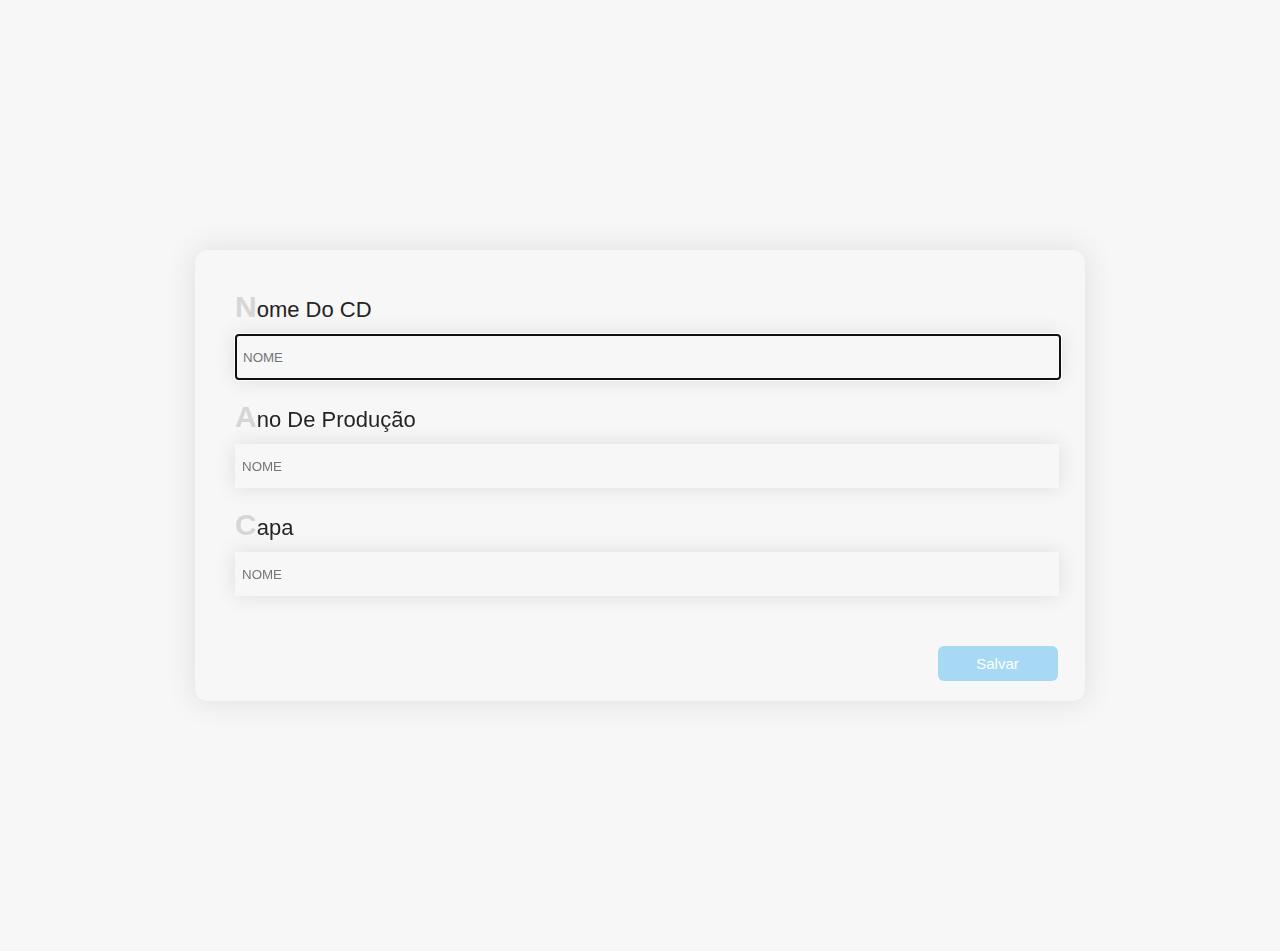
<file: Nova pasta/index.html>
<!DOCTYPE HTML>
  <head>
    <meta http-equiv="Content-type" content="text/html; charset=utf-8">
    <title>untitled</title>
    <link href="style.css" media="screen" rel="stylesheet" type="text/css">
  </head>
  <body id="untitled" onload="">

    <form action="untitled_submit" method="get" accept-charset="utf-8">
      <fieldset>
        <label>Nome do CD</label>
        <input class="text" type="text" placeholder="NOME" autofocus required/>
      </fieldset>
      <fieldset>
        <label>Ano de produção</label>
        <input class="text" type="text" placeholder="NOME" required/>
      </fieldset>
      <fieldset>
        <label>Capa</label>
        <input class="text" type="text" placeholder="NOME" required/>
      </fieldset>
      <p><input type="submit" class="submit" value="Salvar" ></p>
    </form>




  </body>

</html>
</file>
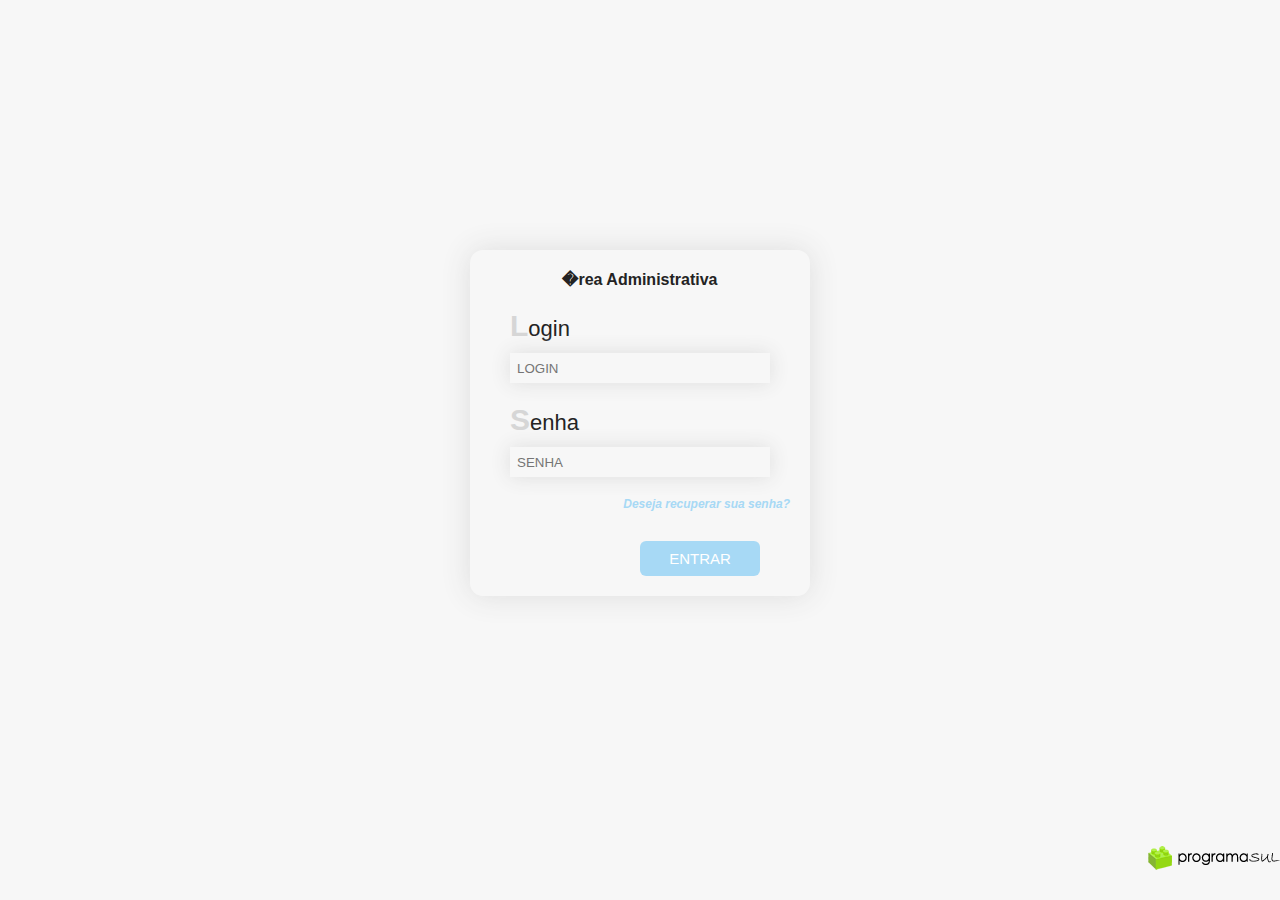
<file: login.html>
<html>	<head>		<title></title>		<link rel="stylesheet" href="stylesheets/login.css" media="screen"  title="Estilos de formata��o padr�o" />	</head>	<body>		<header>		</header>		<article>			<form>				<h1>�rea Administrativa</h1>				<fieldset>					<label>Login</label>					<input class="text" type="text" placeholder="LOGIN"/>				</fieldset>				<fieldset>					<label>Senha</label>					<input type="password" placeholder="SENHA" class="text" />				</fieldset>					<a href="#" title="Recuperar senha"><span>Deseja recuperar sua senha?</span></a>				<input type="submit" class="submit" value="ENTRAR"/>			</form>		</article>		<footer>			<div id="company" class="normal">				<a href="http://infosulst.com.br" title="Infosul">infoSUL - Solu��es e Tecnologias</a>			</div>		</footer>	</body></html>
</file>
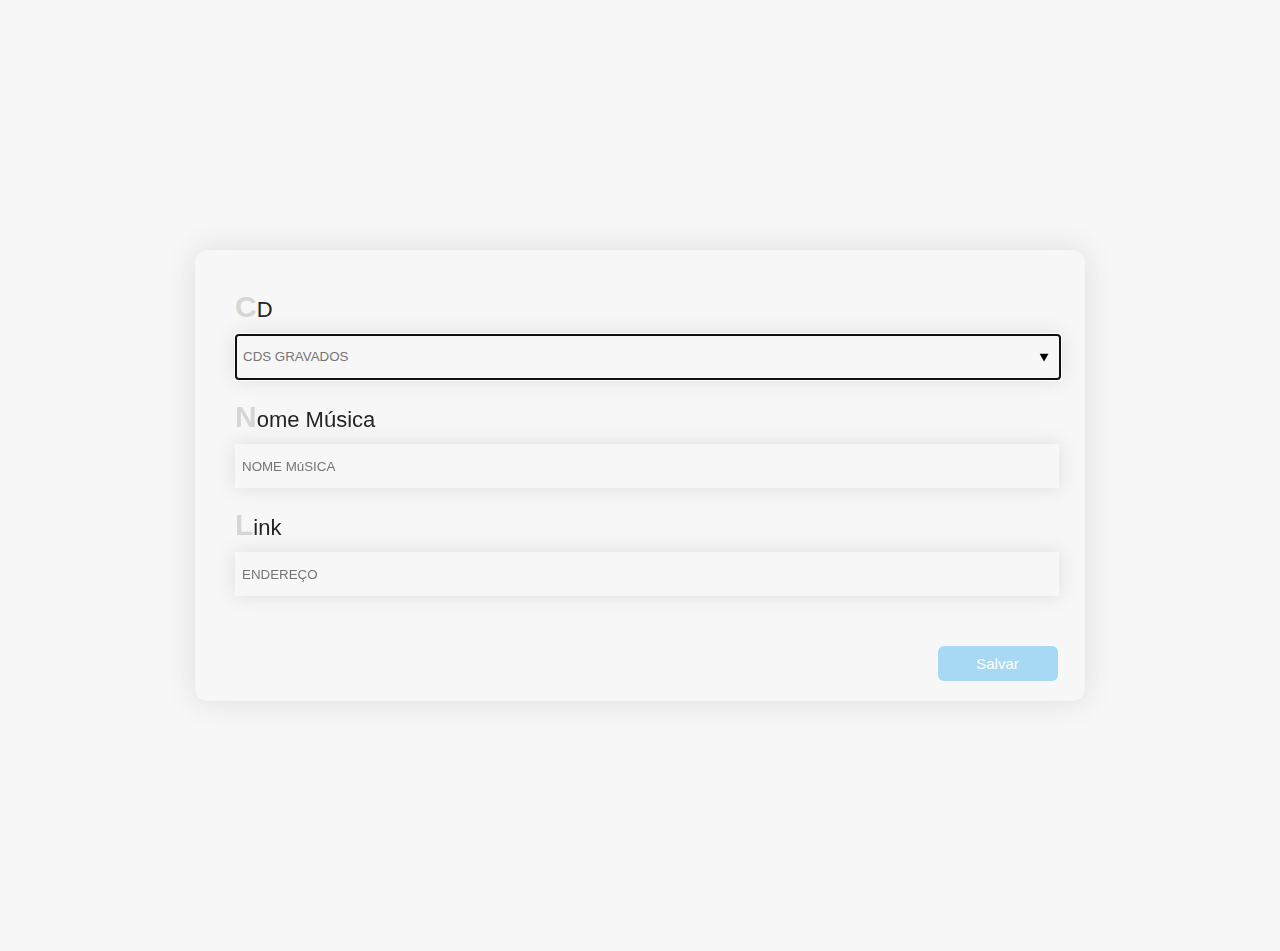
<file: Nova pasta/2page.html>
<!DOCTYPE HTML>
  <head>
    <meta http-equiv="Content-type" content="text/html; charset=utf-8">
    <title>untitled</title>
    <link href="style.css" media="screen" rel="stylesheet" type="text/css">
  </head>
  <body id="untitled" onload="">

    <form action="untitled_submit" method="get" accept-charset="utf-8">
      <fieldset>
        <label>CD</label>
        <input class="text" type="text" list="listacd" placeholder="CDS GRAVADOS" autofocus required/>
        <datalist id="listacd">
          <option value="Ta na cara"/>
          <option value="Agora chora"/>
          <option value="Sei lah"/>
          <option value="Briga de casal"/>
        </datalist>
      </fieldset>
      <fieldset>
        <label>Nome música</label>
        <input class="text" type="text" placeholder="NOME MúSICA" required/>
      </fieldset>
      <fieldset>
        <label>Link</label>
        <input class="text" type="text" placeholder="ENDEREÇO" required/>
      </fieldset>
      <p><input type="submit" class="submit" value="Salvar"></p>
    </form>




  </body>

</html>
</file>
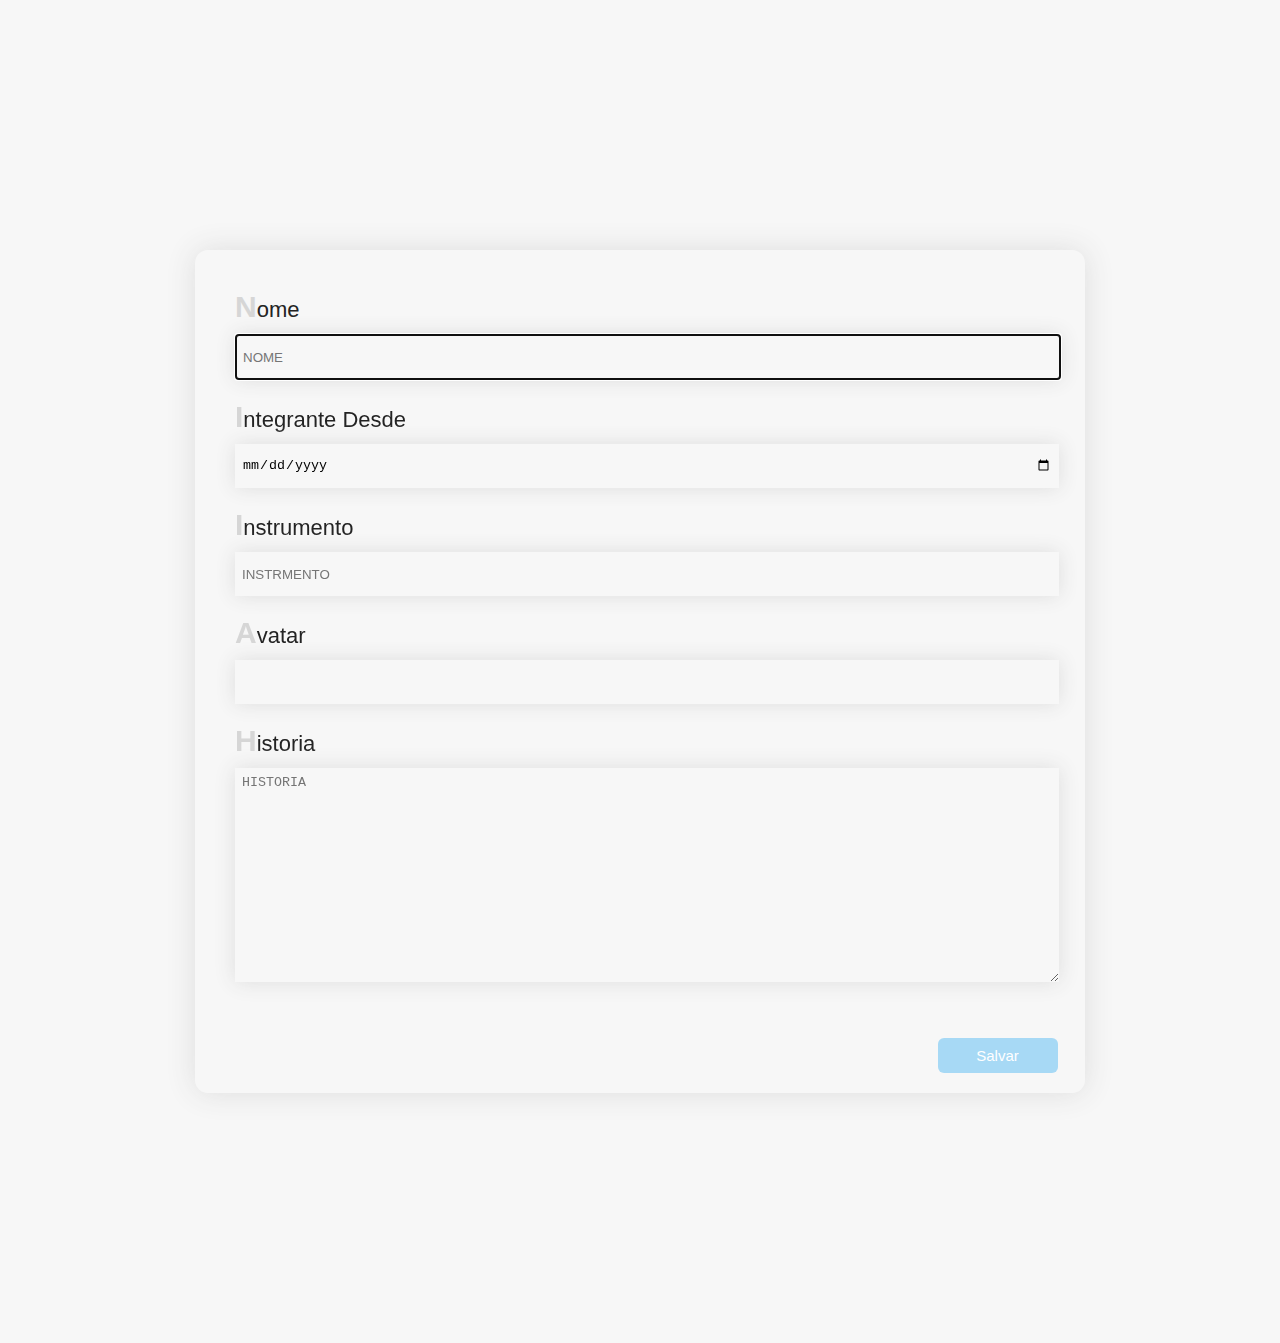
<file: Nova pasta/3page.html>
<!DOCTYPE HTML>
  <head>
    <meta http-equiv="Content-type" content="text/html; charset=utf-8">
    <title>untitled</title>
    <link href="style.css" media="screen" rel="stylesheet" type="text/css">
  </head>
  <body id="untitled" onload="">

    <form action="untitled_submit" method="get" accept-charset="utf-8">
      <fieldset>
        <label>Nome</label>
        <input class="text" type="text" placeholder="NOME" autofocus required/>
      </fieldset>
      <fieldset>
        <label>Integrante desde</label>
        <input class="text" type="date" placeholder="DATA DE INICIO" required/>
      </fieldset>
      <fieldset>
        <label>Instrumento</label>
        <input class="text" type="text" placeholder="INSTRMENTO" required/>
      </fieldset>
      <fieldset>
        <label>Avatar</label>
        <div id="file"><input id="file_input" class="file" type="file" name="file" placeholder="FOTO" required onchange='document.getElementById("file_name").innerHTML = this.files[0].name;' /><div class="text_input_file" id="file_name" /></div>
      </fieldset>
      <fieldset>
        <label>Historia</label>
        <textarea type="text" placeholder="HISTORIA" required ></textarea>
      </fieldset>
      <p><input class="submit"  type="submit" value="Salvar"></p>
    </form>




  </body>

</html>
</file>
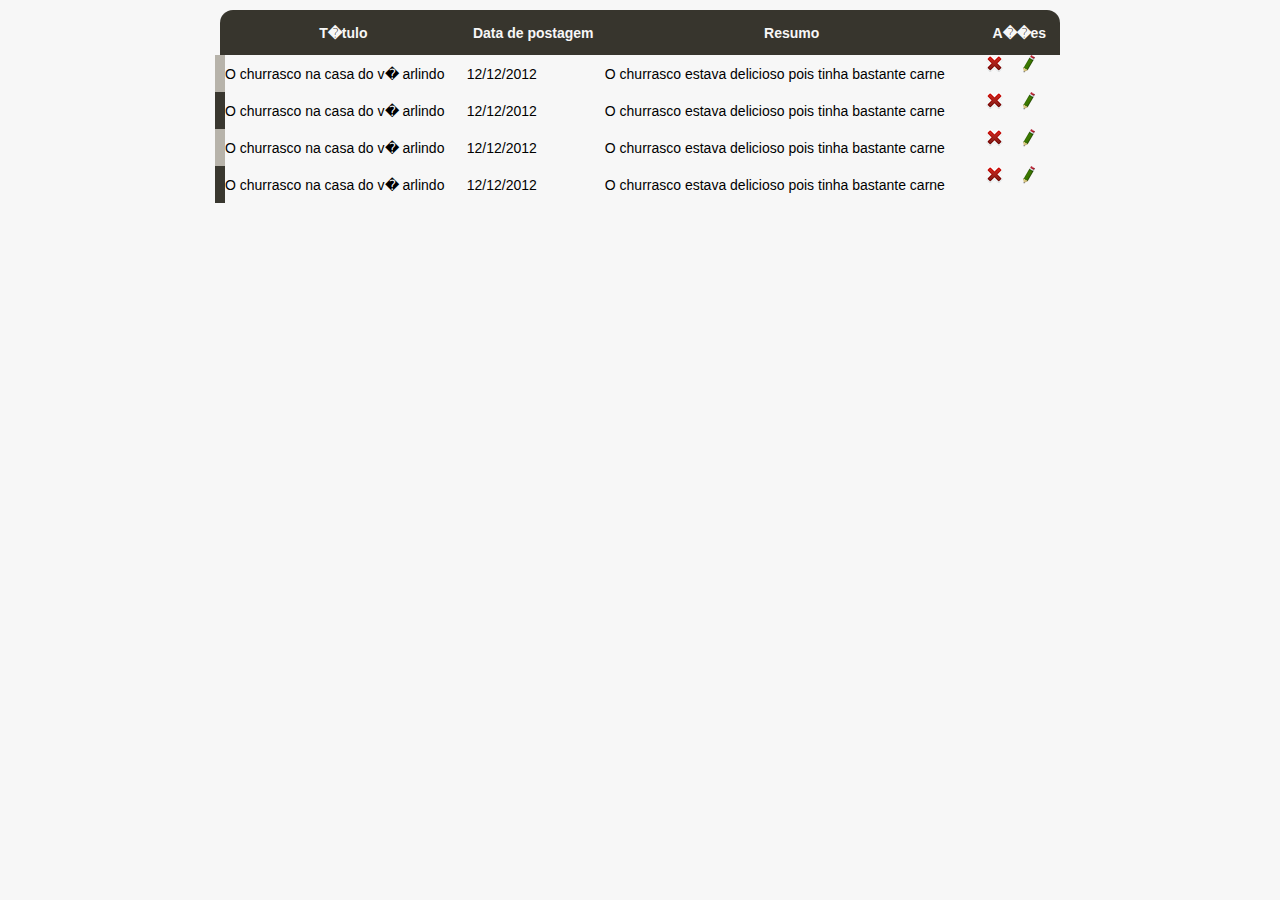
<file: Nova pasta/teste1.html>
<html>
        <head>
                <title></title>
                <style>
                *{
        margin:0;
        padding:0;
}
body{
        background:#F7F7F7;
}
table{
        border:none;
        border-collapse: collapse;
        font:normal 14px sans-serif;

}
table th{
        background:#37352D;
        height:45px;
        color:#F7F7F7;
        text-align:center;
}
.arredond{
  border-radius:13px 0 0 0;
}
.arredond2{
  border-radius:0 13px 0 0;
}
.trcomfundo{
        border-left:solid 10px #B7B3AA;
}
.trsemfundo{
        border-left:solid 10px #39372F;
}
.trcomfundoover{
        border-left:solid 10px #B7B3AA;
        background:#B7B3AA;
}
.delete{
        display: inline-block;
        width: 37px;
        height: 37px;
        background: url(../images/exclui.png) no-repeat 0 0;
        text-indent: -9999px;
        overflow: hidden;
        float:right;
}
.edit{
        display: inline-block;
        width: 37px;
        height: 37px;
        background: url(../images/editar.png) no-repeat 0 0;
        text-indent: -9999px;
        overflow: hidden;
        float:right;
}
.edit:hover, .delete:hover{
        opacity:0.2;
        filter:alpha(opacity=100);
        -webkit-transition: all .3s linear;
        -moz-transition: all .3s linear;
        -o-transition: all .3s linear;
        transition: all .3s linear;
}
.mass{
        width:850px;
        margin:10px auto;
}
                </style>
        </head>
        <body>
                <header>

                </header>
                <article>
                        <table class="mass">
                                <tr>
                                        <th class="arredond">T�tulo</th>
                                        <th>Data de postagem</th>
                                        <th>Resumo</th>
                                        <th class="arredond2">A��es</th>
                                </tr>
                                <tr class='trcomfundo' onmouseover="this.className='trcomfundoover'" onmouseout="this.className='trcomfundo'">
                                        <td>O churrasco na casa do v� arlindo</td>
                                        <td>12/12/2012</td>
                                        <td>O churrasco estava delicioso pois tinha bastante carne</td>
                                        <td>
                                                <a href="#" title="Editar" class="edit">Editar</a>
                                                <a href="#" title="Apagar" class="delete">Apagar</a>
                                        </td>
                                </tr>
                                <tr class='trsemfundo' onmouseover="this.className='trcomfundoover'" onmouseout="this.className='trsemfundo'">
                                        <td>O churrasco na casa do v� arlindo</td>
                                        <td>12/12/2012</td>
                                        <td>O churrasco estava delicioso pois tinha bastante carne</td>
                                        <td>
                                                <a href="#" title="Editar" class="edit">Editar</a>
                                                <a href="#" title="Apagar" class="delete">Apagar</a>
                                        </td>
                                </tr>
                                <tr class='trcomfundo' onmouseover="this.className='trcomfundoover'" onmouseout="this.className='trcomfundo'">
                                        <td>O churrasco na casa do v� arlindo</td>
                                        <td>12/12/2012</td>
                                        <td>O churrasco estava delicioso pois tinha bastante carne</td>
                                        <td>
                                                <a href="#" title="Editar" class="edit">Editar</a>
                                                <a href="#" title="Apagar" class="delete">Apagar</a>
                                        </td>
                                </tr>
                                <tr class='trsemfundo' onmouseover="this.className='trcomfundoover'" onmouseout="this.className='trsemfundo'">
                                        <td>O churrasco na casa do v� arlindo</td>
                                        <td>12/12/2012</td>
                                        <td>O churrasco estava delicioso pois tinha bastante carne</td>
                                        <td>
                                                <a href="#" title="Editar" class="edit">Editar</a>
                                                <a href="#" title="Apagar" class="delete">Apagar</a>
                                        </td>
                                </tr>
                        </table>
                </article>
                <footer>

                </footer>
        </body>
</html>
</file>
<file: Nova pasta/style.css>
*{
  margin:0;
  padding:0;
  background:#F7F7F7;
}
body{
  font: 22px sans-serif;
  background:#F7F7F7;
  color:#232323;
}
fieldset{
  border:none;
  margin:20px;
}
label{
  text-transform:capitalize;
  display:block;
  margin-bottom:10px;
}
fieldset:first-letter{
  font:bold 30px sans-serif;
  color:#D6D6D6;
}

.text, textarea{
  width:100%;
  border:none;
  height:30px;
  padding:7px;
  box-shadow: 0 0 20px #DDDDDD;
}
.text:hover, textarea:hover, #file:hover{
  box-shadow: 0 0 30px #A7D9F5;
  border-radius:3px;
}
.text:focus, textarea:focus, #file:focus{
  border-radius:3px;
  border:solid 1px #A7D9F5;
}
#file{
  width:100%;
  border:none;
  height:30px;
  padding:7px;
  box-shadow: 0 0 20px #DDDDDD;
}
.file{
  opacity: 0;
}
.text_input_file{
  margin-top: -18px;
  font-size: 12px;
}
.submit{
  width:120px;
  height:35px;
  text-align:center;
  font-size:15px;
  color:#fff;
  background:#A7D9F5;
  border:none;
  border-radius:6px;
  margin:30px 0 0 85%;
}
span{
  font:italic bold 12px sans-serif;
  display:block;
  color:#A7D9F5;
  text-align:right;
}
textarea{
  height:200px;
}
.submit:hover{
  box-shadow: 0 0 30px #A7D9F5;
  background:#F7F7F7;
  color:#232323;
}
form{
  margin:250px auto;
  padding:20px;
  width:850px;
  box-shadow: 0 0 30px #DDDDDD;
  border-radius:13px;
}
h1{
  font:bold 16px sans-serif;
  text-align:center;
}
a {
  text-decoration:none;
}
#company a{
  display: inline-block;
  width: 132px;
  height: 24px;
  background: url(../images.png) no-repeat 0 0;
  text-indent: -9999px;
  overflow: hidden;
  float:right;
}
</file>
<file: stylesheets/login.css>
*{
	margin:0;
	padding:0;
	background:#F7F7F7;
}
body{
	font: 22px sans-serif;
	background:#F7F7F7;
	color:#232323;
}
fieldset{
	border:none;
	margin:20px;
}
label{
	text-transform:capitalize;
	display:block;
	margin-bottom:10px;
}
fieldset:first-letter{
	font:bold 30px sans-serif;
	color:#D6D6D6;
}
.text{
	width:100%;
	border:none;
	height:30px;
	padding:7px;
	box-shadow: 0 0 20px #DDDDDD;
}
.text:hover{
	box-shadow: 0 0 30px #A7D9F5;
	border-radius:3px;
}
.submit{
	width:120px;
	height:35;
	text-align:center;
	font-size:15px;
	color:#fff;
	background:#A7D9F5;
	border:none;
	border-radius:6px;
	margin-left:50%;
	margin-top:30px;
}
span{
	font:italic bold 12px sans-serif;
	display:block;
	color:#A7D9F5;
	text-align:right;
}
.submit:hover{
	box-shadow: 0 0 30px #A7D9F5;
	background:#F7F7F7;
	color:#232323;
}
form{
	margin:250px auto;
	padding:20px;
	width:300px;
	box-shadow: 0 0 30px #DDDDDD;
	border-radius:13px;
}
h1{
	font:bold 16px sans-serif;
	text-align:center;
}
a {
	text-decoration:none;
}
#company a{
	display: inline-block;
	width: 132px;
	height: 24px;
	background: url(../images/logo_programasul.png) no-repeat 0 0;
	text-indent: -9999px;
	overflow: hidden;
	float:right;
}
</file>
